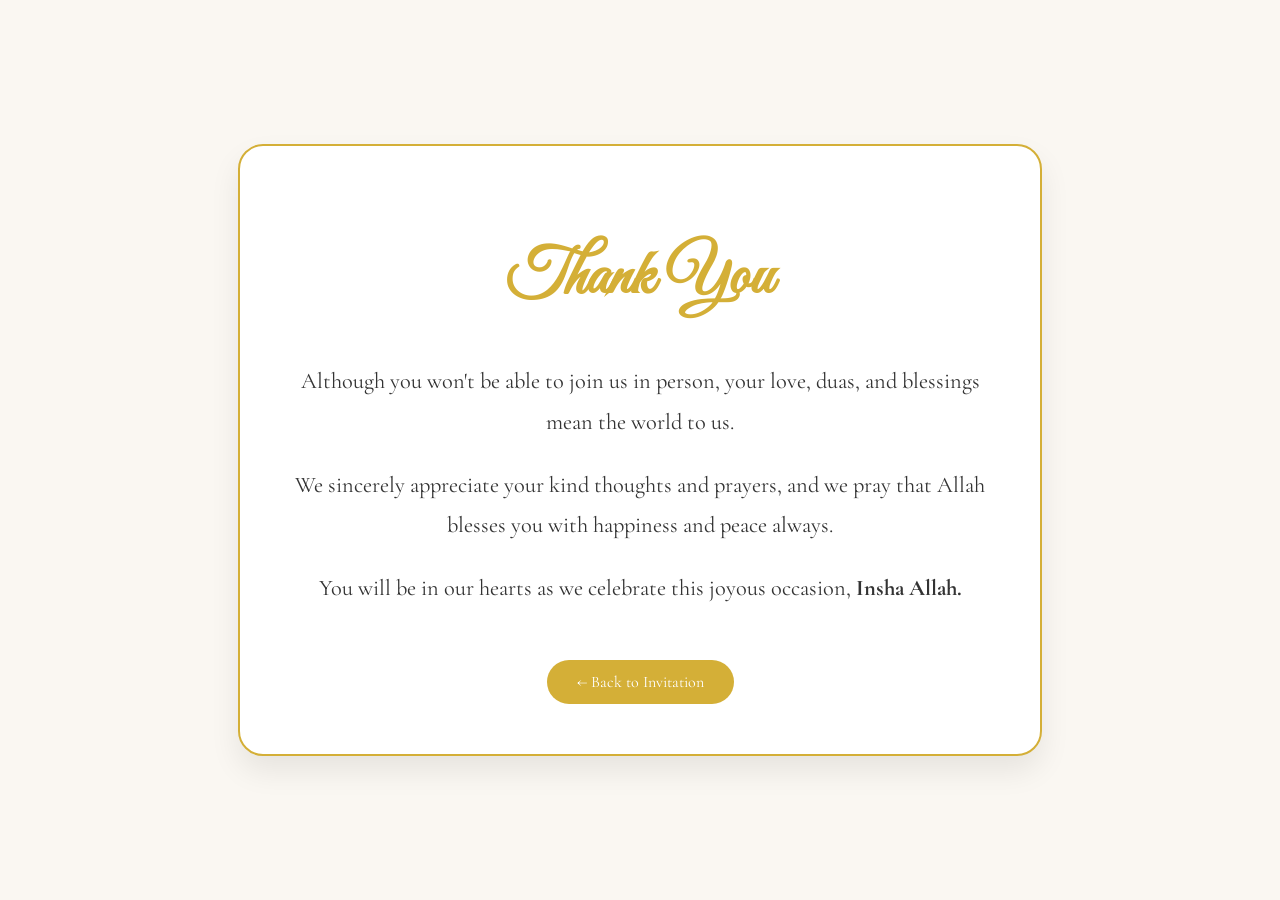
<file: no.html>
<!DOCTYPE html>
<html lang="en">
<head>
<meta charset="UTF-8">
<meta name="viewport" content="width=device-width, initial-scale=1.0">

<title>Thank You</title>

<link href="https://fonts.googleapis.com/css2?family=Great+Vibes&family=Cormorant+Garamond:wght@400;600&display=swap" rel="stylesheet">

<style>

body{
    margin:0;
    height:100vh;
    display:flex;
    justify-content:center;
    align-items:center;
    background:#faf7f2;
    font-family:'Cormorant Garamond',serif;
}

.card{
    max-width:700px;
    margin:20px;
    padding:50px;
    text-align:center;
    background:#fff;
    border-radius:25px;
    border:2px solid #d4af37;
    box-shadow:0 15px 30px rgba(0,0,0,.08);
}

h1{
    font-family:'Great Vibes',cursive;
    color:#d4af37;
    font-size:4rem;
}

p{
    font-size:1.4rem;
    line-height:1.8;
    color:#333;
}

a{
    display:inline-block;
    margin-top:30px;
    padding:12px 30px;
    text-decoration:none;
    background:#d4af37;
    color:#fff;
    border-radius:40px;
}

</style>

</head>
<body>

<div class="card">

    <h1>Thank You</h1>

    <p>
        Although you won't be able to join us in person, your love, duas, and
        blessings mean the world to us.
    </p>

    <p>
        We sincerely appreciate your kind thoughts and prayers, and we pray
        that Allah blesses you with happiness and peace always.
    </p>

    <p>
        You will be in our hearts as we celebrate this joyous occasion,
        <strong>Insha Allah.</strong>
    </p>

     <!-- Goes back to RSVP section and skips splash -->
    <a class="back-btn" href="index.html?skipSplash=true#rsvp">
        ← Back to Invitation
    </a>

</div>

</body>
</html>
</file>
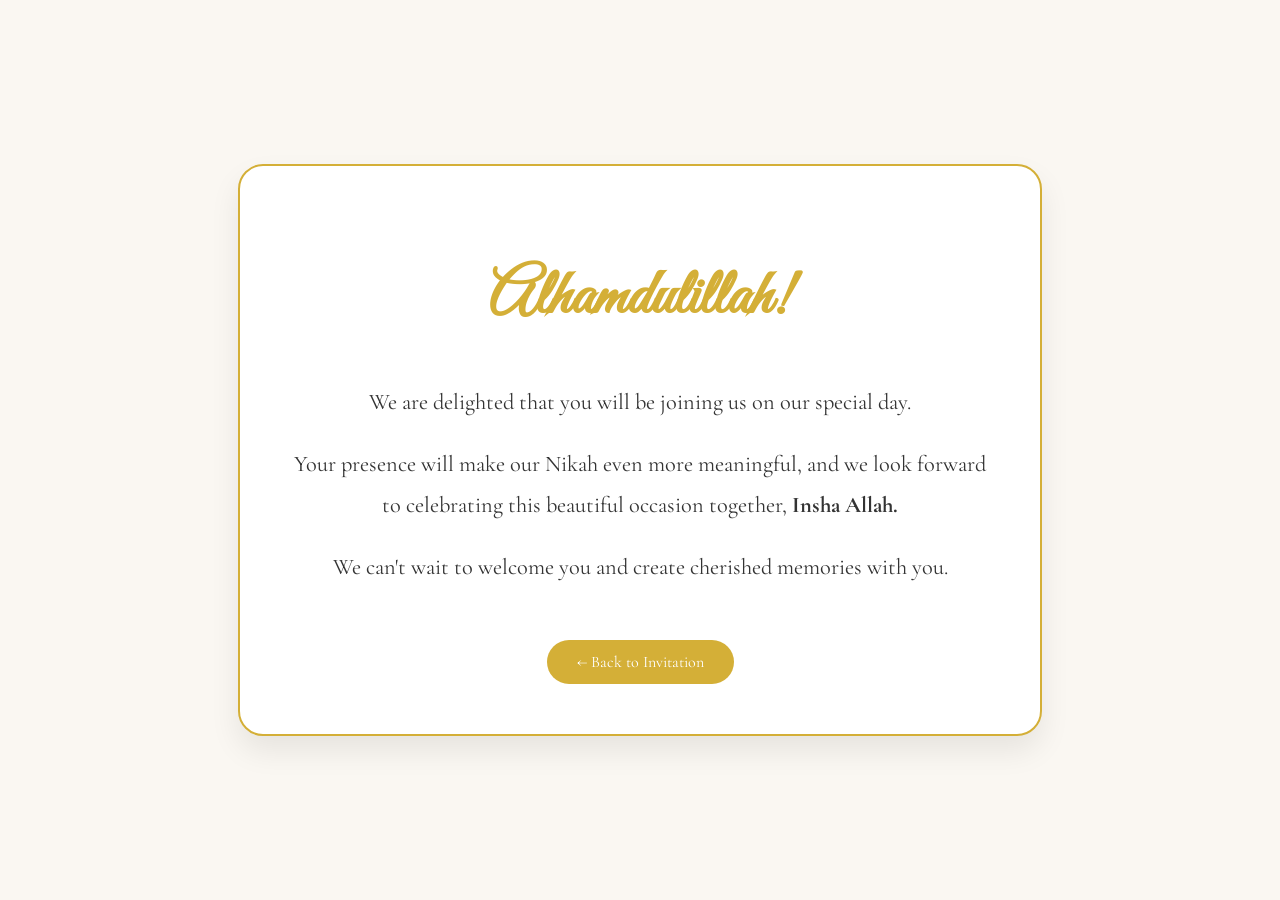
<file: yes.html>
<!DOCTYPE html>
<html lang="en">
<head>
<meta charset="UTF-8">
<meta name="viewport" content="width=device-width, initial-scale=1.0">

<title>Thank You</title>

<link href="https://fonts.googleapis.com/css2?family=Great+Vibes&family=Cormorant+Garamond:wght@400;600&display=swap" rel="stylesheet">

<style>

body{
    margin:0;
    height:100vh;
    display:flex;
    justify-content:center;
    align-items:center;
    background:#faf7f2;
    font-family:'Cormorant Garamond',serif;
}

.card{
    max-width:700px;
    margin:20px;
    padding:50px;
    text-align:center;
    background:#fff;
    border-radius:25px;
    border:2px solid #d4af37;
    box-shadow:0 15px 30px rgba(0,0,0,.08);
}

h1{
    font-family:'Great Vibes',cursive;
    color:#d4af37;
    font-size:4rem;
}

p{
    font-size:1.4rem;
    line-height:1.8;
    color:#333;
}

a{
    display:inline-block;
    margin-top:30px;
    padding:12px 30px;
    text-decoration:none;
    background:#d4af37;
    color:#fff;
    border-radius:40px;
}

</style>

</head>
<body>

<div class="card">

    <h1>Alhamdulillah!</h1>

    <p>
        We are delighted that you will be joining us on our special day.
    </p>

    <p>
        Your presence will make our Nikah even more meaningful, and we look
        forward to celebrating this beautiful occasion together,
        <strong>Insha Allah.</strong>
    </p>

    <p>
        We can't wait to welcome you and create cherished memories with you.
    </p>

 <!-- Goes back to RSVP section and skips splash -->
    <a class="back-btn" href="index.html?skipSplash=true#rsvp">
        ← Back to Invitation
    </a>

</div>

</body>
</html>
</file>
